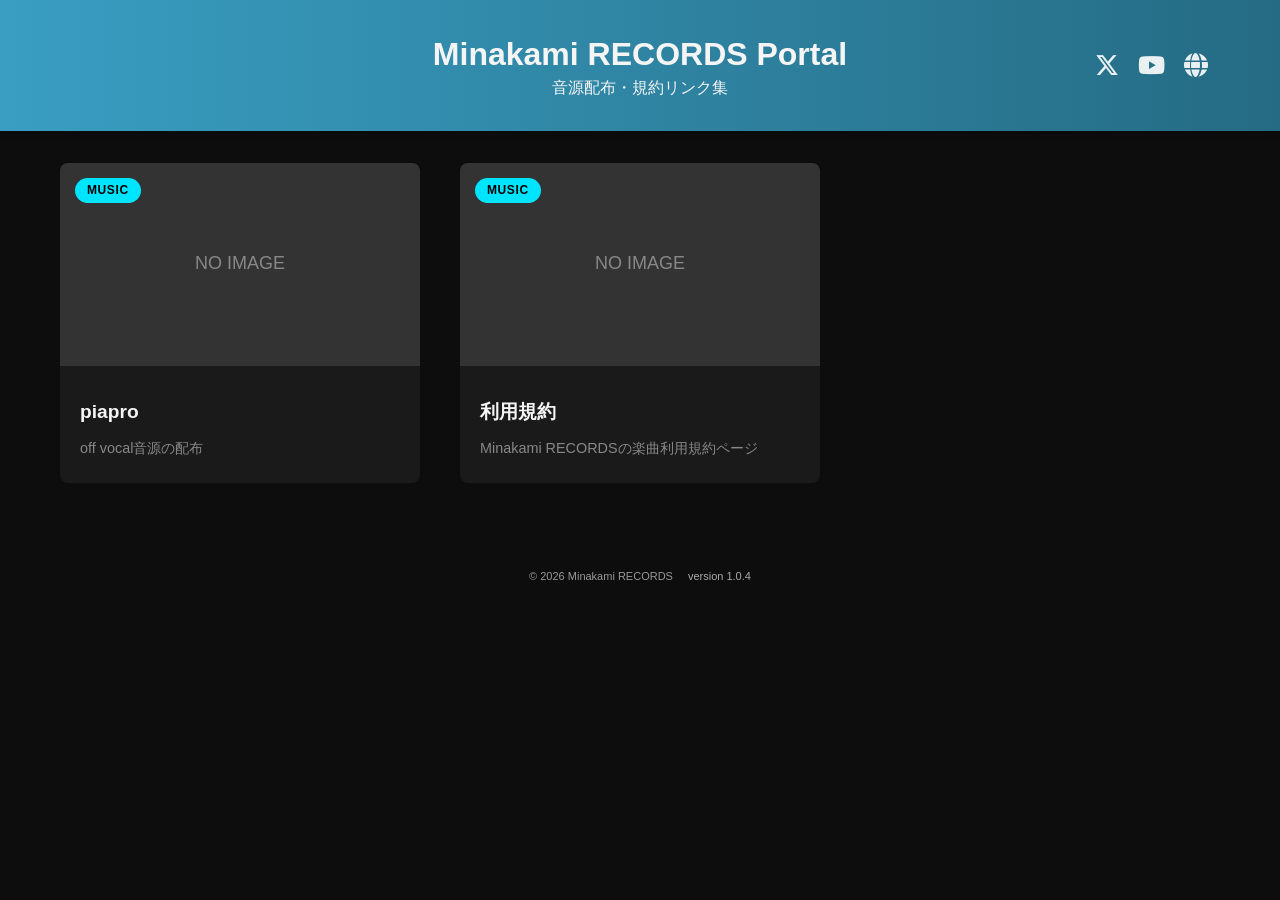
<file: special.html>
<!DOCTYPE html>
<html lang="ja">
<head>
    <meta charset="UTF-8">
    <meta name="viewport" content="width=device-width, initial-scale=1.0">
    <link rel="icon" href="images/favicon/favicon.ico">
    <link rel="apple-touch-icon" sizes="180x180" href="images/favicon/apple-touch-icon-180x180.png">
    <link rel="icon" type="image/png" sizes="256x256" href="images/favicon/android-chrome-256x256.png">
    <title>Minakami RECORDS Portal</title>
    <link rel="stylesheet" href="./css/special.css">
    <link rel="stylesheet" href="https://cdnjs.cloudflare.com/ajax/libs/font-awesome/6.5.1/css/all.min.css">
</head>
<body>
    <header>
        <div class="header-content">
            <div class="header-titles">
                <h1>Minakami RECORDS Portal</h1>
                <p>音源配布・規約リンク集</p>
            </div>
            
            <div class="header-socials">
                <!-- X (旧Twitter) -->
                <a href="https://x.com/MinakamiIrisu_i" target="_blank" rel="noopener noreferrer" title="X (Twitter)">
                    <i class="fa-brands fa-x-twitter"></i>
                </a>
                <!-- YouTube -->
                <a href="https://www.youtube.com/@MinakamiIrisu" target="_blank" rel="noopener noreferrer" title="YouTube">
                    <i class="fa-brands fa-youtube"></i>
                </a>
                <!-- 公式サイト (地球儀アイコン) -->
                <a href="https://minakamiirisu.wixsite.com/minakamiirisu" target="_blank" rel="noopener noreferrer" title="Official Website">
                    <i class="fa-solid fa-globe"></i>
                </a>
            </div>
        </div>
    </header>

    <div id="app">
        <!-- JSで動的にコンテンツグリッドが生成されます -->
        <main class="container">
            <div id="contents-grid" class="contents-grid">
                <!-- コンテンツカードがここに挿入されます -->
            </div>
        </main>
    </div>


    <footer class="site-footer">
        <p>&copy; 2026 Minakami RECORDS</p>
        <p id="site-version"></p>
    </footer>
    
    <script src="./js/special.js" defer></script>
    <script src="./js/version.js"></script>
</body>
</html>
</file>
<file: css/special.css>
:root {
    --bg-color: #0d0d0d;
    --text-main: #f5f5f5;
    --text-muted: #888888;
    --accent-color: #00e5ff;
    --card-bg: #1a1a1a;
    --font-en: 'Montserrat', sans-serif;
    --font-jp: "Helvetica Neue", Arial, sans-serif;
}

* {
    margin: 0;
    padding: 0;
    box-sizing: border-box;
}

body {
    background-color: var(--bg-color);
    color: var(--text-main);
    font-family: var(--font-jp);
    line-height: 1.4;
    -webkit-font-smoothing: antialiased;
}

header {
    background: linear-gradient(to right, #399ec2, #256b84);
    margin-bottom: 2rem;
    box-shadow: 0 4px 6px rgba(0,0,0,0.2);
}

.header-content {
    max-width: 1200px;
    margin: 0 auto;
    padding: 2rem 1rem;
    display: flex;
    justify-content: center; /* タイトルを中央寄せ */
    align-items: center;
    position: relative; /* アイコンを絶対配置するための基準 */
}

.header-titles {
    text-align: center;
}

/* SNSアイコンのコンテナ */
.header-socials {
    position: absolute;
    right: 2rem; /* 右端に配置 */
    display: flex;
    gap: 1.2rem; /* アイコン同士の隙間 */
}

/* SNSアイコンのデザイン */
.header-socials a {
    color: #ffffff;
    font-size: 1.5rem; /* アイコンの大きさ */
    text-decoration: none;
    transition: transform 0.2s, opacity 0.2s;
    opacity: 0.9;
}

/* マウスを乗せた時の動き（少し大きくなって光る） */
.header-socials a:hover {
    transform: translateY(-3px) scale(1.1);
    opacity: 1;
}

.container {
    max-width: 1200px;
    margin: 0 auto;
    padding: 0 20px;
}

/* Grid Layout */
.contents-grid {
    display: grid;
    grid-template-columns: repeat(auto-fill, minmax(300px, 1fr));
    gap: 40px;
    padding-bottom: 80px;
}

/* Card Style */
.content-card {
    background-color: var(--card-bg);
    border-radius: 8px;
    overflow: hidden;
    text-decoration: none;
    color: inherit;
    transition: transform 0.3s ease, box-shadow 0.3s ease;
    display: flex;
    flex-direction: column;
}

.content-card:hover {
    transform: translateY(-5px);
    box-shadow: 0 10px 30px rgba(0, 229, 255, 0.1);
}

.card-image-wrapper {
    width: 100%;
    aspect-ratio: 16 / 9;
    overflow: hidden;
    position: relative;
}

.card-image {
    width: 100%;
    height: 100%;
    object-fit: cover;
    transition: transform 0.5s ease;
}

.content-card:hover .card-image {
    transform: scale(1.05);
}

.card-category {
    position: absolute;
    top: 15px;
    left: 15px;
    background-color: var(--accent-color);
    color: #000;
    font-family: var(--font-en);
    font-size: 0.75rem;
    font-weight: 700;
    padding: 4px 12px;
    border-radius: 20px;
    letter-spacing: 0.05em;
}

.card-info {
    padding: 25px 20px;
    flex-grow: 1;
    display: flex;
    flex-direction: column;
}

.card-date {
    font-family: var(--font-en);
    color: var(--text-muted);
    font-size: 0.85rem;
    margin-bottom: 8px;
}

.card-title {
    font-size: 1.2rem;
    font-weight: 700;
    margin-bottom: 12px;
    line-height: 1.4;
}

.card-description {
    color: var(--text-muted);
    font-size: 0.9rem;
    flex-grow: 1;
}

footer {
    padding: 6px 10px;
    /* 上下の幅を極限まで小さく */
    font-size: 11px;
    color: #999;

    display: flex;
    flex-wrap: wrap;
    /* 幅が足りなくなったら自動で折り返す */
    justify-content: center;
    /* 全体を中央に寄せる */
    align-items: center;
    /* 縦方向のズレを揃える */
    gap: 15px;
    /* 並べた要素と要素の間の隙間 */
}

/* pタグの不要な余白を消去 */
footer p {
    margin: 0;
}

/* サイトバージョンの文字色 */
footer #site-version {
    color: #aaa;
}

/* スマホ用の調整（画面幅が600px以下の場合） */
@media (max-width: 750px) {
    .header-content {
        flex-direction: column; /* 縦並びに変更 */
        gap: 1.5rem;
    }
    .header-socials {
        position: static; /* 右端固定を解除し、タイトルの下に配置 */
        justify-content: center;
    }
    .site-title { font-size: 2rem; }
    .contents-grid { gap: 20px; }
}
</file>
